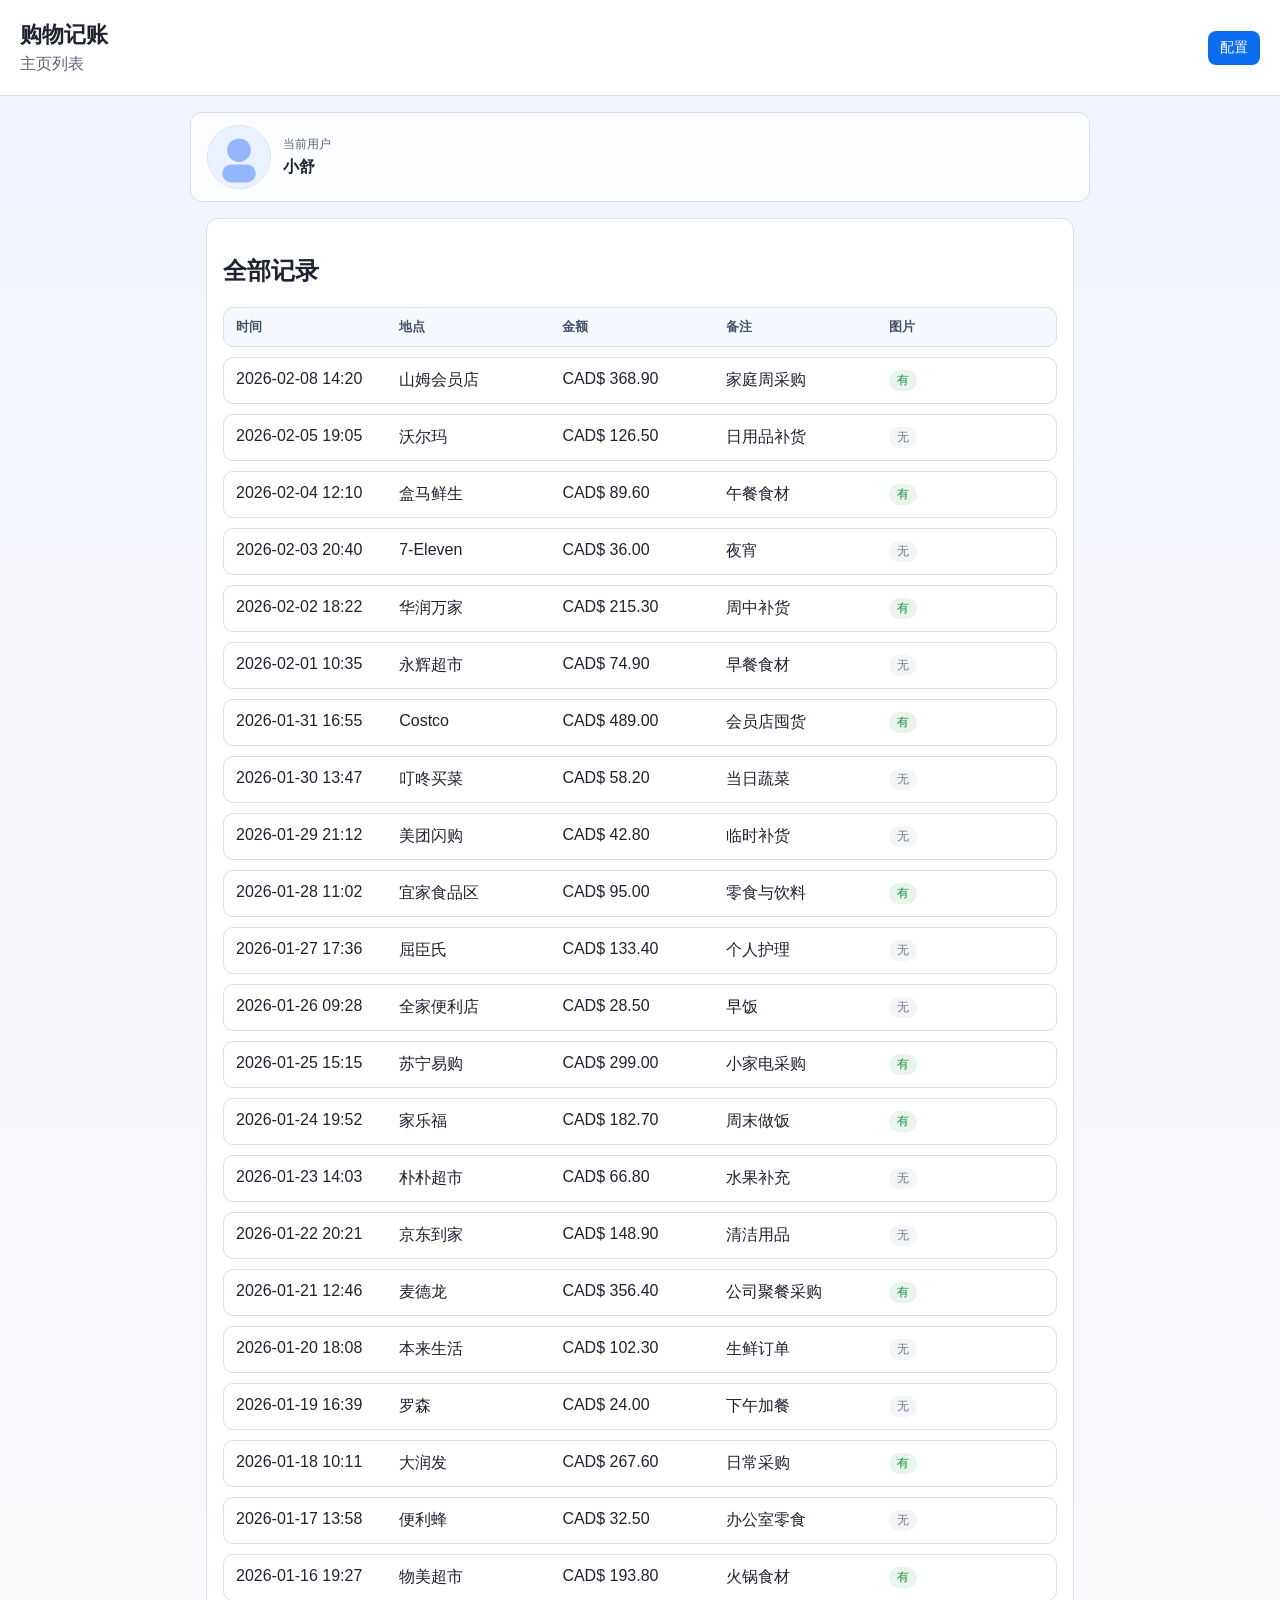
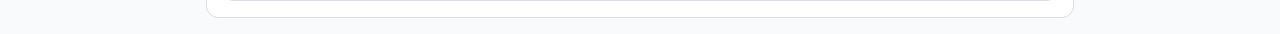
<file: index.html>
<!doctype html>
<html lang="zh-CN">
  <head>
    <meta charset="UTF-8" />
    <meta name="viewport" content="width=device-width, initial-scale=1.0" />
    <title>记账应用 - 列表</title>
    <link rel="stylesheet" href="styles.css" />
  </head>
  <body data-page="list">
    <header class="app-header">
      <div>
        <h1>购物记账</h1>
        <p>主页列表</p>
      </div>
      <a class="link-btn" href="settings.html">配置</a>
    </header>

    <section class="user-card" id="userCard"></section>

    <main class="container">
      <section class="panel">
        <h2>全部记录</h2>
        <div id="recordsContainer" class="record-list"></div>
      </section>
    </main>

    <script src="app.js"></script>
  </body>
</html>
</file>
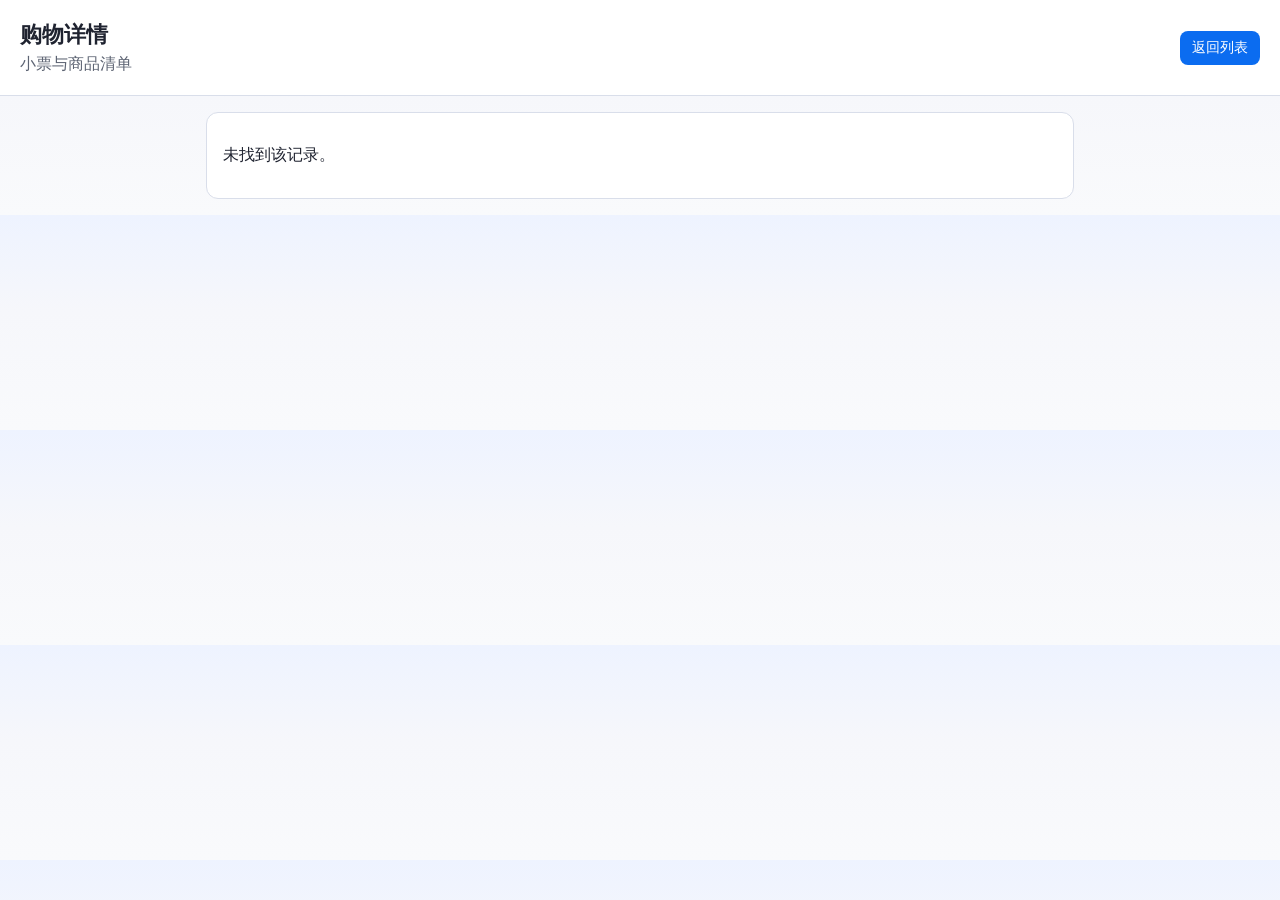
<file: detail.html>
<!doctype html>
<html lang="zh-CN">
  <head>
    <meta charset="UTF-8" />
    <meta name="viewport" content="width=device-width, initial-scale=1.0" />
    <title>记账应用 - 详情</title>
    <link rel="stylesheet" href="styles.css" />
  </head>
  <body data-page="detail">
    <header class="app-header">
      <div>
        <h1>购物详情</h1>
        <p>小票与商品清单</p>
      </div>
      <a class="link-btn" href="index.html">返回列表</a>
    </header>

    <main class="container">
      <section class="panel" id="detailContainer"></section>
    </main>

    <script src="app.js"></script>
  </body>
</html>
</file>
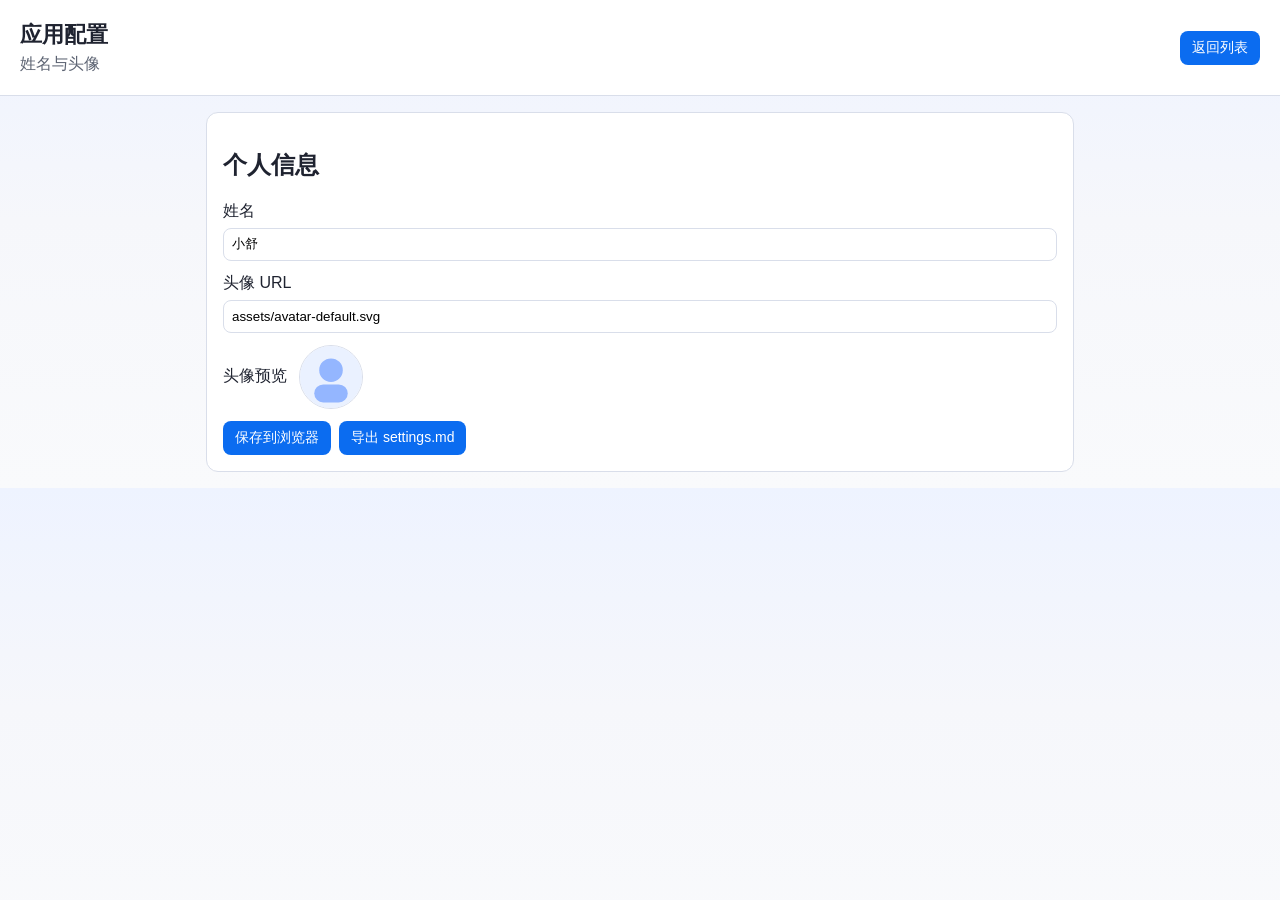
<file: settings.html>
<!doctype html>
<html lang="zh-CN">
  <head>
    <meta charset="UTF-8" />
    <meta name="viewport" content="width=device-width, initial-scale=1.0" />
    <title>记账应用 - 配置</title>
    <link rel="stylesheet" href="styles.css" />
  </head>
  <body data-page="settings">
    <header class="app-header">
      <div>
        <h1>应用配置</h1>
        <p>姓名与头像</p>
      </div>
      <a class="link-btn" href="index.html">返回列表</a>
    </header>

    <main class="container">
      <section class="panel">
        <h2>个人信息</h2>
        <form id="settingsForm" class="settings-form">
          <label>
            姓名
            <input id="nameInput" name="name" type="text" required />
          </label>
          <label>
            头像 URL
            <input id="avatarInput" name="avatar" type="url" placeholder="https://example.com/avatar.png" />
          </label>
          <div class="preview">
            <span>头像预览</span>
            <img id="avatarPreview" alt="头像预览" />
          </div>
          <div class="actions">
            <button type="submit">保存到浏览器</button>
            <button type="button" id="exportBtn">导出 settings.md</button>
          </div>
        </form>
      </section>
    </main>

    <script src="app.js"></script>
  </body>
</html>
</file>
<file: styles.css>
:root {
  --bg: #f6f7fb;
  --panel: #ffffff;
  --text: #1f2330;
  --subtext: #5d6473;
  --line: #d9deea;
  --brand: #0b6cf0;
  --ok: #1a8f3e;
}

* {
  box-sizing: border-box;
}

body {
  margin: 0;
  font-family: "PingFang SC", "Hiragino Sans GB", "Microsoft YaHei", sans-serif;
  color: var(--text);
  background: linear-gradient(180deg, #eef3ff 0%, var(--bg) 45%, #f9fafc 100%);
}

.app-header {
  display: flex;
  justify-content: space-between;
  align-items: center;
  gap: 16px;
  padding: 20px;
  border-bottom: 1px solid var(--line);
  background: #fff;
  position: sticky;
  top: 0;
}

.app-header h1 {
  margin: 0;
  font-size: 22px;
}

.app-header p {
  margin: 4px 0 0;
  color: var(--subtext);
}

.container {
  max-width: 900px;
  margin: 0 auto;
  padding: 16px;
}

.panel {
  background: var(--panel);
  border: 1px solid var(--line);
  border-radius: 12px;
  padding: 16px;
}

.user-card {
  max-width: 900px;
  margin: 16px auto 0;
  padding: 12px 16px;
  display: flex;
  align-items: center;
  gap: 12px;
  background: #ffffffcc;
  border: 1px solid var(--line);
  border-radius: 12px;
}

.user-card img,
.preview img {
  width: 64px;
  height: 64px;
  object-fit: cover;
  border-radius: 50%;
  border: 1px solid var(--line);
  background: #fff;
}

.record-list {
  display: grid;
  gap: 10px;
  overflow-x: auto;
}

.record-head {
  display: grid;
  grid-template-columns: repeat(5, minmax(0, 1fr));
  gap: 8px;
  min-width: 700px;
  padding: 10px 12px;
  border: 1px solid var(--line);
  border-radius: 10px;
  background: #f5f8ff;
  color: #44506a;
  font-size: 13px;
  font-weight: 600;
}

.record-item {
  display: grid;
  grid-template-columns: repeat(5, minmax(0, 1fr));
  gap: 8px;
  min-width: 700px;
  border: 1px solid var(--line);
  border-radius: 10px;
  padding: 12px;
  text-decoration: none;
  color: inherit;
  background: #fff;
}

.record-item:hover {
  border-color: var(--brand);
}

.label {
  font-size: 12px;
  color: var(--subtext);
  display: block;
  margin-bottom: 4px;
}

.link-btn,
button {
  border: 0;
  border-radius: 8px;
  background: var(--brand);
  color: #fff;
  padding: 8px 12px;
  font-size: 14px;
  text-decoration: none;
  cursor: pointer;
}

.badge {
  display: inline-block;
  padding: 2px 8px;
  border-radius: 999px;
  background: #e8f4ec;
  color: var(--ok);
  font-size: 12px;
}

.badge.off {
  background: #f3f5f9;
  color: #70798a;
}

.detail-grid {
  display: grid;
  grid-template-columns: 1fr 1fr;
  gap: 16px;
}

.receipt {
  width: 100%;
  border: 1px solid var(--line);
  border-radius: 10px;
}

.table {
  width: 100%;
  border-collapse: collapse;
}

.table th,
.table td {
  padding: 8px;
  border-bottom: 1px solid var(--line);
  text-align: left;
}

.settings-form {
  display: grid;
  gap: 12px;
}

.settings-form input {
  width: 100%;
  margin-top: 6px;
  padding: 8px;
  border: 1px solid var(--line);
  border-radius: 8px;
}

.actions {
  display: flex;
  gap: 8px;
}

.preview {
  display: flex;
  align-items: center;
  gap: 12px;
}

@media (max-width: 760px) {
  .detail-grid {
    grid-template-columns: 1fr;
  }
}
</file>
